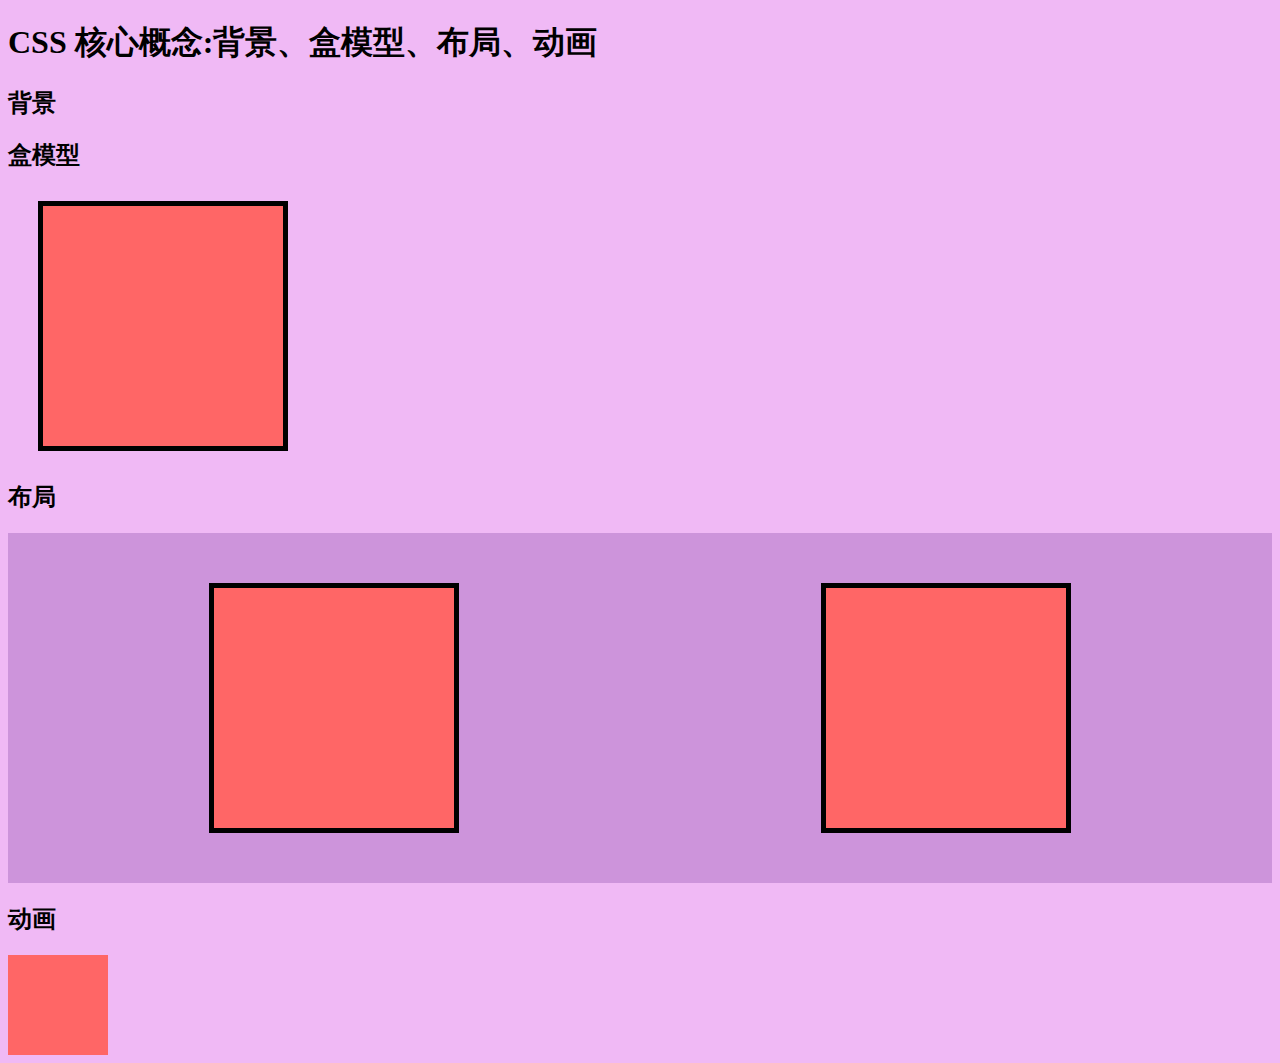
<file: 04-css-01.html>
<!DOCTYPE html>
<html lang="zh">
<head>
  <meta charset="utf-8" />
  <meta name="viewport" content="width=device-width,initial-scale=1.0">
  <title>CSS CSS核心概念:背景、盒模型、布局、动画</title>
  <style>
    body {
      background-color: #f0b9f5;
    }
    /* 定义一个盒模型示例的样式 */
    .box {
      width: 200px;
      height: 200px;
      padding: 20px;
      border: 5px solid #000;
      margin: 30px;
      /* 添加背景颜色 */
      background-color: #ff6666;
    }
    /* 布局示例 */
    .flex-container {
      display: flex;
      justify-content: space-around;
      align-items: center;
      background-color: #f0f0f0;
      padding: 20px;
    }
    .flex-item {
      width: 100px;
      height: 100px;
      background-color: #66b3ff;
      text-align: center;
      line-height: 100px;
      color: white;
    }
    /* 动画示例 */
    .box-demo {
      width: 300px;
      margin: 50px; /* 外边距，设置为灰色背景方便观察 */
      background-color: #e0e0e0;
      padding: 30px; /* 内边距，设置为黄色 */
      background-color: #fffacd;
      border: 10px solid #ff6347; /* 边框，设置为红色 */
    }
    
    .box-content {
      background-color: #87cefa; /* 内容区，设置为蓝色 */
      padding: 20px;
      text-align: center;
    }
    /* 布局示例 */
    .flex-container {
      display: flex;
      justify-content: space-around;
      align-items: center;
      background-color: #cd94db;
      padding: 20px;
    }
    .flex-item {
      width: 100px;
      height: 100px;
      background-color: #66b3ff;
      text-align: center;
      line-height: 100px;
      color: rgb(196, 158, 229);
    }
    /* 动画示例 */
    .animated-box {
      width: 100px;
      height: 100px;
      background-color: #ff6666;
      position: relative;
      animation: move 3s infinite;
    }
    @keyframes move {
      0% { left: 0; }
      50% { left: 200px; }
      100% { left: 0; }
    }
  </style>
</head>
<body>
  <h1>CSS 核心概念:背景、盒模型、布局、动画</h1>
  <section>
    <h2>背景</h2>
  </section>
  <section>
    <h2>盒模型</h2>
    <div class="box"></div>
  </section>
  <section>
    <h2>布局</h2>
    <div class="flex-container">
      <div class="box"></div>
      <div class="box"></div>
    </div>
  </section>
  <section>
    <h2>动画</h2>
    <div class="animated-box"></div>
  </section>
</body>
</html>
</file>
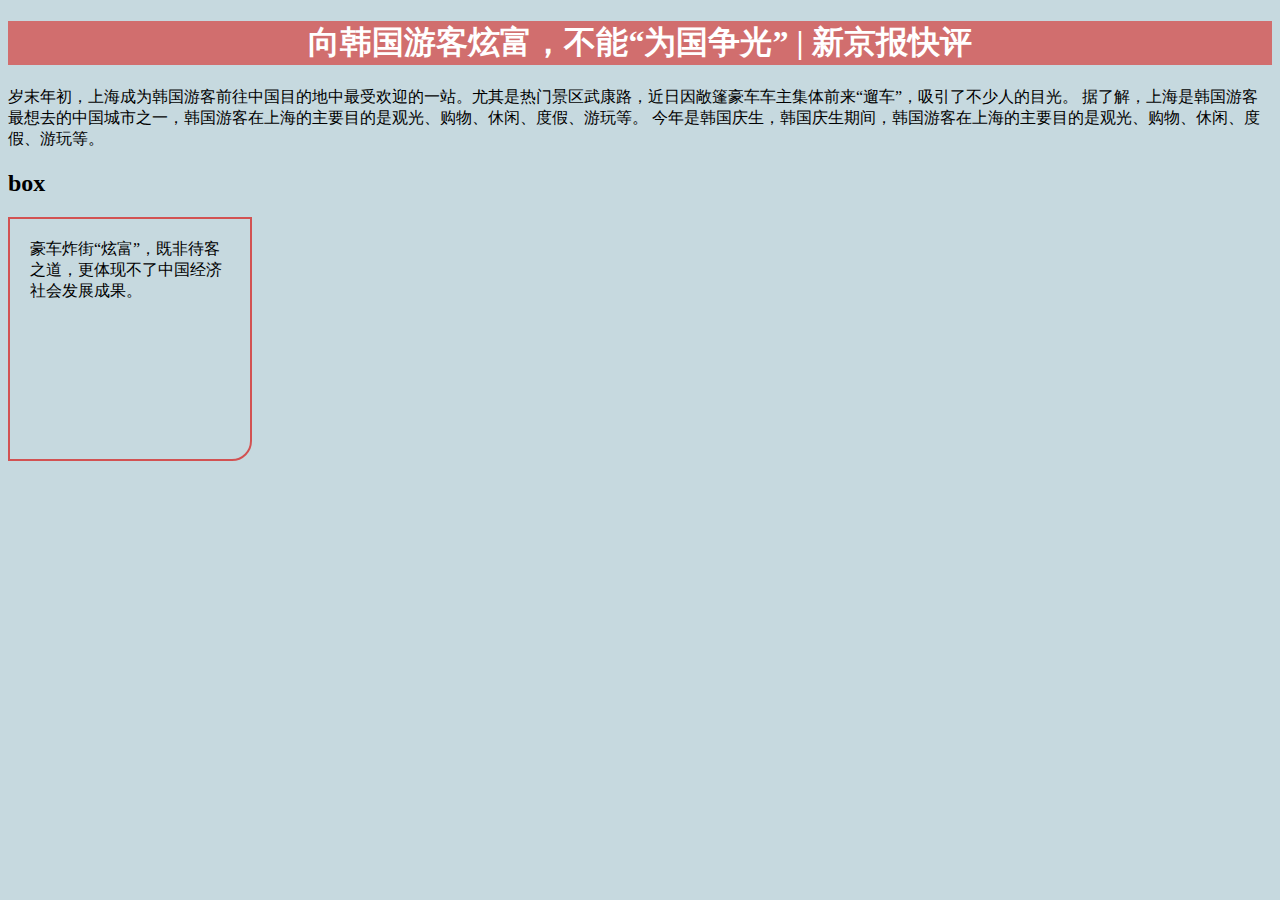
<file: 04-css-02.html>
<!DOCTYPE html>
<html lang="zh">
<head>
    <meta charset="UTF-8">
    <meta name="viewport" content="width=device-width, initial-scale=1.0">
    <title>3/26 CSS</title>
    <style>
        body
        {
            background-color: rgb(198, 217, 223);
        }
        h1
        {
            background-color: rgb(209, 110, 110);
            color: white;
            text-align: center;
        }
    </style>
</head>
<body>
   <h1>向韩国游客炫富，不能“为国争光” | 新京报快评</h1>
   <div>
    岁末年初，上海成为韩国游客前往中国目的地中最受欢迎的一站。尤其是热门景区武康路，近日因敞篷豪车车主集体前来“遛车”，吸引了不少人的目光。
    据了解，上海是韩国游客最想去的中国城市之一，韩国游客在上海的主要目的是观光、购物、休闲、度假、游玩等。
    今年是韩国庆生，韩国庆生期间，韩国游客在上海的主要目的是观光、购物、休闲、度假、游玩等。
   </div> 
   <h2>box</h2>
   <div class="box">
    豪车炸街“炫富”，既非待客之道，更体现不了中国经济社会发展成果。
   </div>
   <style>
    .box
    {
        background-color: rgb(198, 217, 223);
        width: 200px;
        height: 200px;
        border: 2px solid rgb(210, 82, 82);
        padding: 20px;
        margin-top: 20px;
        border-end-end-radius: 20px;
    }
   </style>
</body>
</html>
</file>
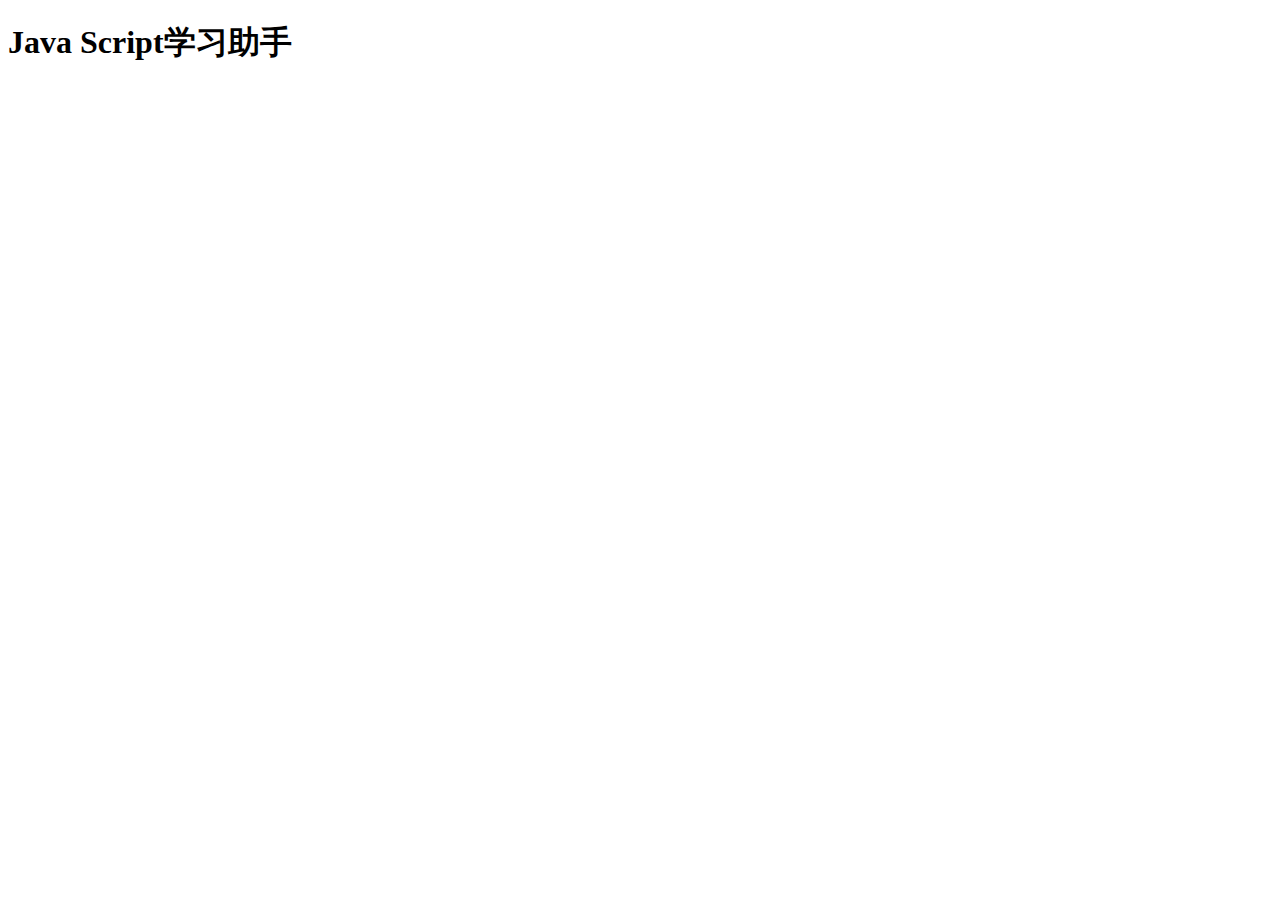
<file: 05-Java Script①.html>
<!DOCTYPE html>
<html lang="zh">

<head>
    <meta charset="UTF-8">
    <meta name="viewport" content="width=device-width, initial-scale=1.0">
    <title>Java Script学习助手</title>
    <script>
         let a = 10
        const title = '不变的值'
        // alert(title)
        let b = '10'
        console.log(a == b)
        console.log(a === b)
        console.log(a + b)
        console.log(a + Number(b))

        let age = 18
        if (age > 14) {
            console.log('需要负责')
        } else {
            console.log('侥幸逃脱')
        }
        for (let i = 0; i < 9; i++) {
            console.log(i)
        }
        let hug = 70
        while (hug > 0) {
            console.log('eating')
            hug = hug - 10
        }

        function sayHello() {
            console.log('这是一个打招呼的函数')
        }
        sayHello()
        function sayHello2(message) {
            console.log(message)
        }
        sayHello2('这是带参数的打招呼函数')
        function sayHello3(message) {
            console.log(message)
            return '你好，这是返回值'
        }
        sayHello3('你好')
        result = sayHello3('你好')
        console.log(result)


        //以下为练习

         let studyDays = 10;
        const studyGoal = '掌握Java Script基础';
        let currentStage = '第1阶段';

        console.log(studyDays == 10);
        console.log(studyDays === 10);
        console.log('当前学习阶段：' + currentStage + ', 已学习天数：' + studyDays);
        console.log(studyDays + Number('5'));

        let studyAge = 18;
        if (studyAge > 14) {
            console.log('有足够的认知能力进行深入学习');
        } else {
            console.log('可能需要更多引导学习');
        }

        // 模拟学习打卡，循环9次
        for (let i = 0; i < 9; i++) {
            console.log('第' + (i + 1) + '次学习打卡');
        }

        // 模拟学习进度，从70%开始递减
        let studyProgress = 70;
        while (studyProgress > 0) {
            console.log('当前学习进度：' + studyProgress + '%，继续学习');
            studyProgress = studyProgress - 10;
        }

        // 定义一个打招呼函数，用于欢迎学习
        function sayHello() {
            console.log('欢迎来到Java Script学习小助手！');
        }
        sayHello();

        // 带参数的函数
        function studyTip(tip) {
            console.log(tip);
        }
        studyTip('今天记得复习函数的使用哦！');

        // 带返回值的函数
        function StudyAdvice(question) {
            console.log(question);
            return '多做练习题，巩固知识点';
        }
        StudyAdvice('如何提高Java Script水平？');
        let adviceResult = StudyAdvice('学习遇到困难怎么办？');
        console.log(adviceResult);

    </script>
</head>

<body>
    <h1>Java Script学习助手</h1>
</body>

</html>
</file>
